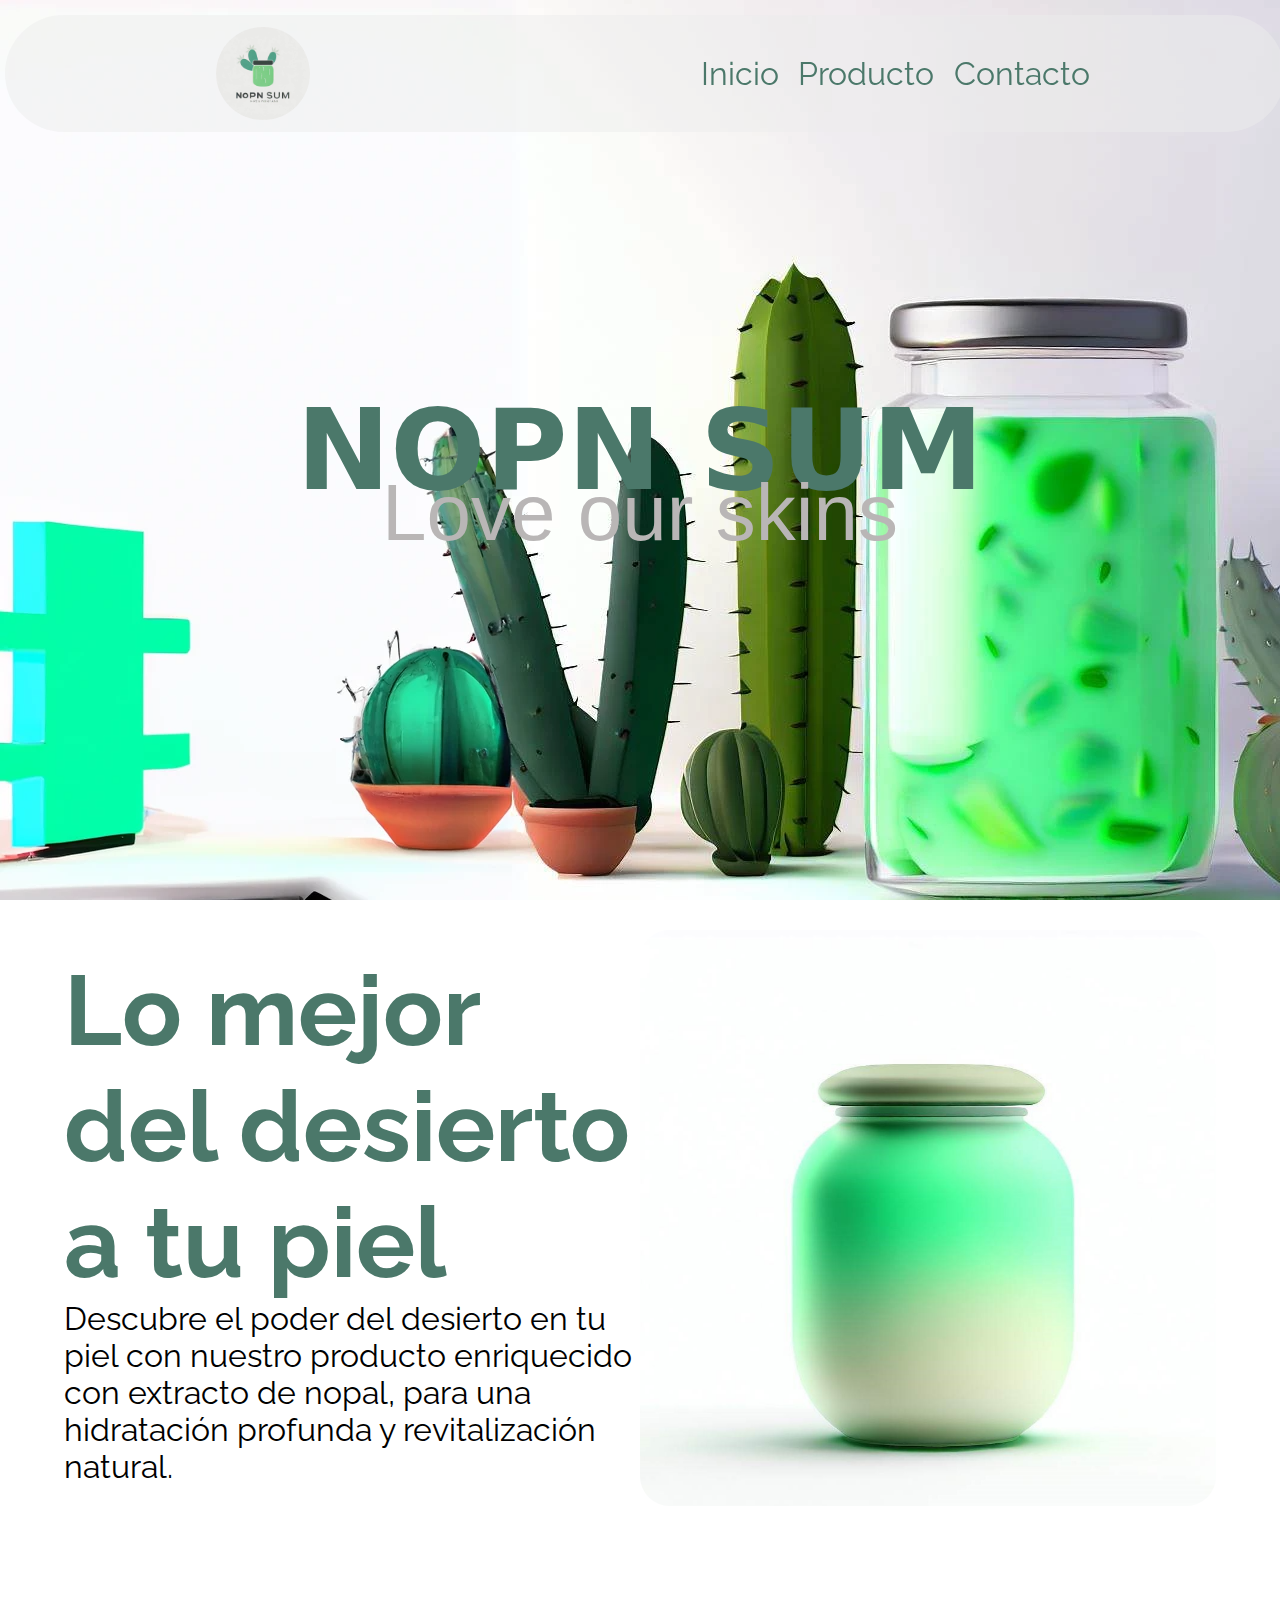
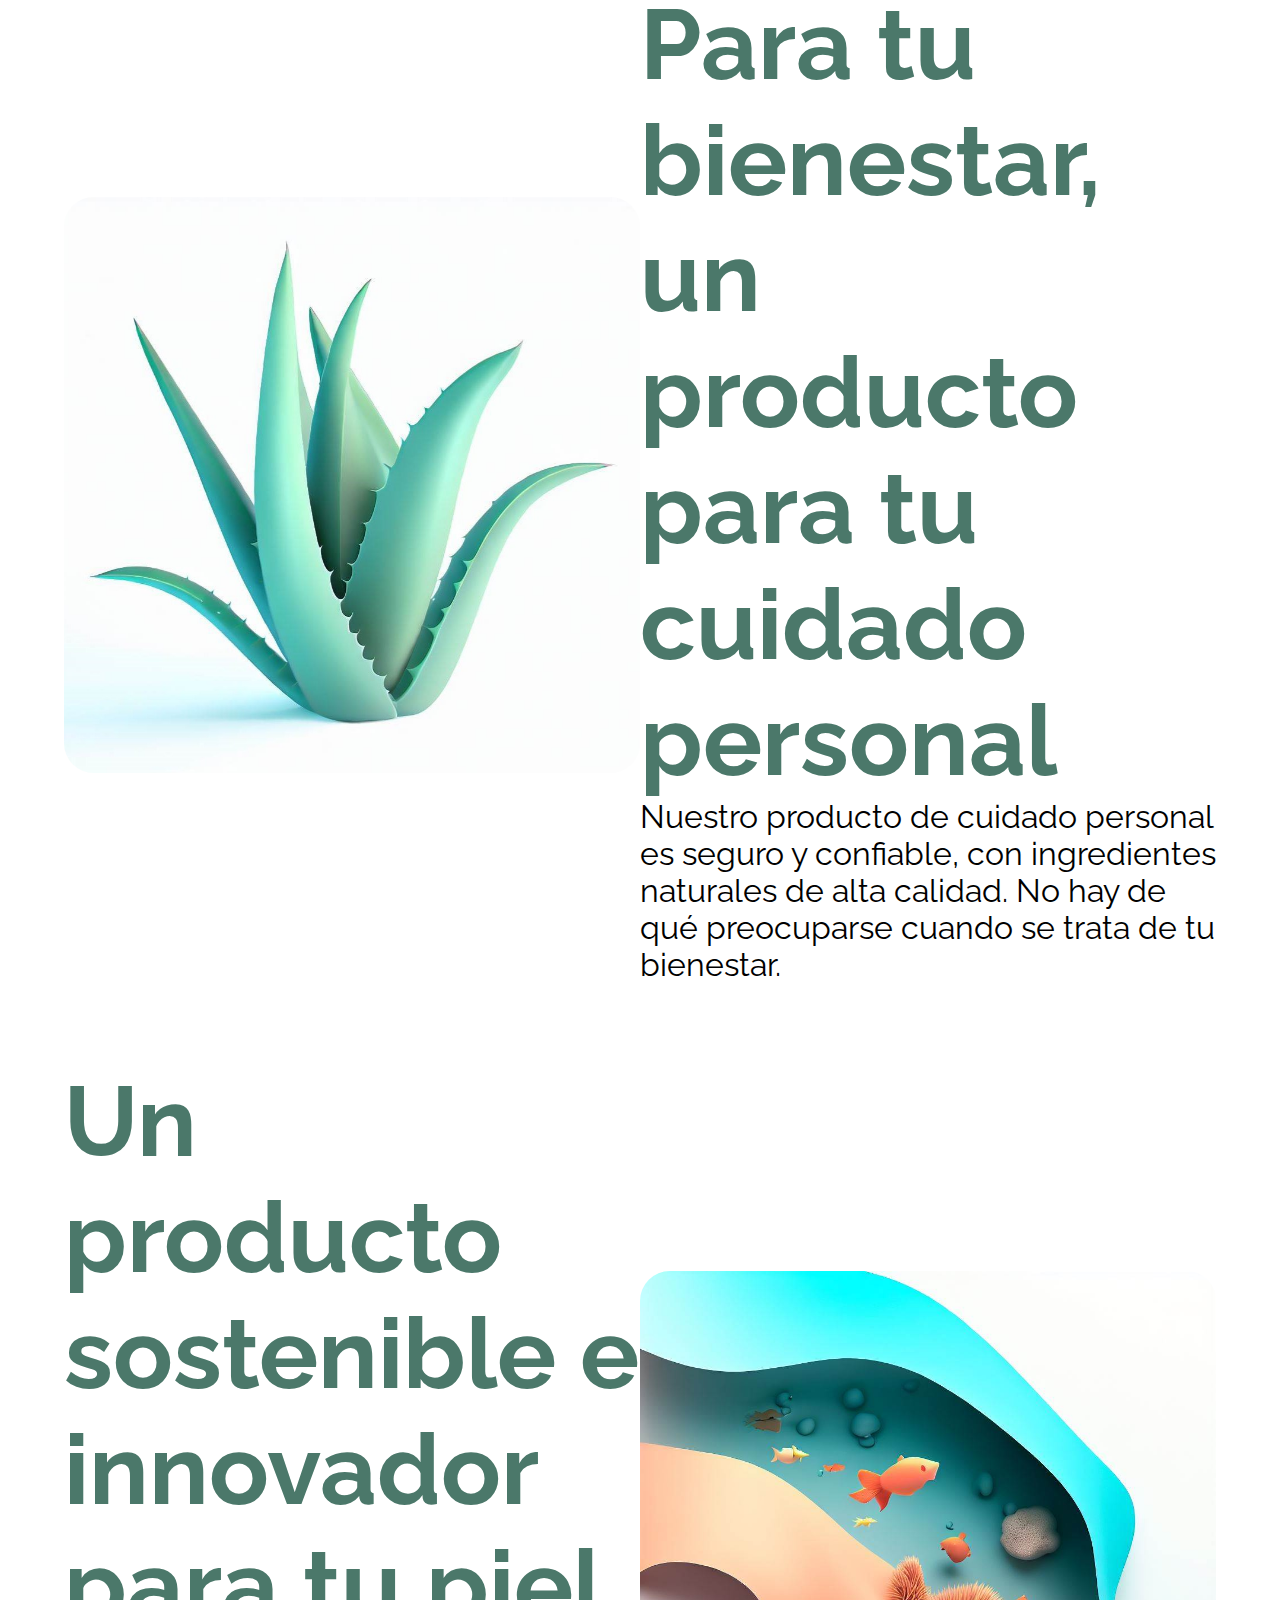
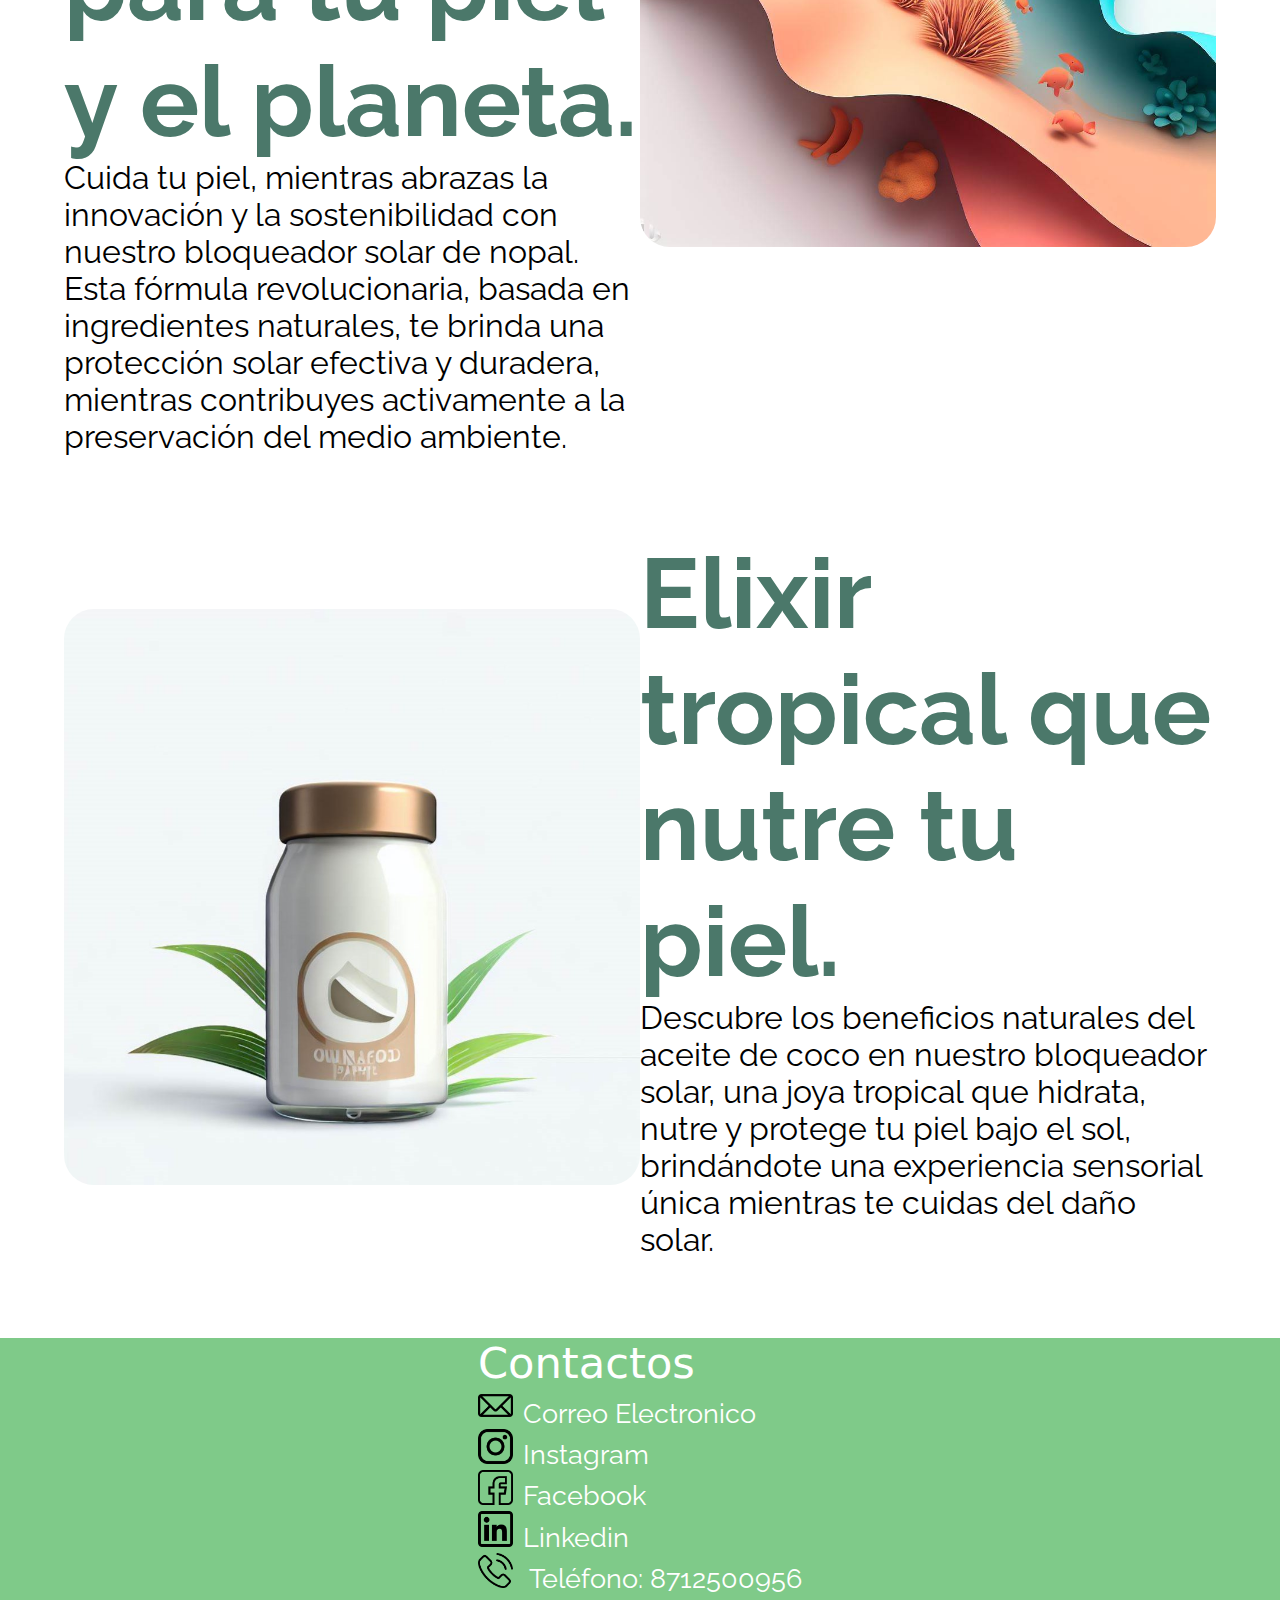
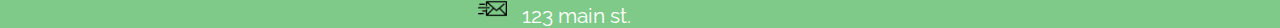
<file: index.html>
<!DOCTYPE html>
<html lang="en">

<head>
    <meta charset="UTF-8">
    <meta http-equiv="X-UA-Compatible" content="IE=edge">
    <meta name="viewport" content="width=device-width, initial-scale=1.0">
    <meta name="description"
        content="Nopn Sum es tu mejor opción de bloqueador solar con ingredientes 100% de origen natural">
    <title>Nop&Sum</title>
    <link rel="stylesheet" href="./css/styles.css">
    <link rel="shortcut icon" href="./img/Nopal_logo.jpeg" type="image/jpeg">
</head>

<body>
    <header class="header">
        <div class="head">
            <div class="logo">
                <a href="index.html"><img src="./img/Nopal_logo.jpeg" alt="Logotipo de la empresa Nop&Sum" width="40"
                        height="40"></a>
            </div>
            <button class="menu-icon" onclick="toggleMenu()">
                Menu
            </button>
            <nav class="Navbar">
                <a href="index.html">Inicio</a>
                <a href="Producto.html">Producto</a>
                <a href="Contactos.html">Contacto</a>
            </nav>
        </div>
        <h1 class="principalTitle">NOPN SUM</h1>
        <p class="slogan">Love our skins</p>
    </header>
    <main>
        <article aria-label="Información general del producto">
            <section class="infoSection">
                <div class="infoContainer">
                    <h2 class="titleSection">Lo mejor del desierto a tu piel</h2>
                    <p>
                        Descubre el poder del desierto en tu piel con nuestro producto enriquecido con extracto de
                        nopal, para una hidratación profunda y revitalización natural.
                    </p>
                </div>
                <img class="imgInfo" src="./img/Tarro_del_producto.jpeg"
                    alt="Un tarro de cristal con un contenido verde">
            </section>

            <section class="reverseContainer infoSection">
                <img class="imgInfo" src="./img/Aloe_vera_fluent_desing.jpeg" alt="Un aloe de vera">
                <div class="infoContainer">
                    <h2 class="titleSection">Para tu bienestar, un producto para tu cuidado personal</h2>
                    <p>
                        Nuestro producto de cuidado personal es seguro y confiable, con ingredientes naturales de alta
                        calidad. No hay de qué preocuparse cuando se trata de tu bienestar.
                    </p>
                </div>
            </section>
            <section class="infoSection">
                <div class="infoContainer">
                    <h2 class="titleSection">Un producto sostenible e innovador para tu piel y el planeta.</h2>
                    <p>
                        Cuida tu piel, mientras abrazas la innovación y la sostenibilidad con nuestro bloqueador solar
                        de nopal.
                        Esta fórmula revolucionaria, basada en
                        ingredientes naturales, te brinda una protección
                        solar efectiva y duradera, mientras contribuyes activamente a la preservación del medio
                        ambiente.
                    </p>
                </div>
                <img src="./img/Mar_Fluent_desing.jpeg" alt="" class="imgInfo">
            </section>
            <section class="reverseContainer infoSection">
                <img src="./img/Aceite_de_coco_fluent_desing.jpeg" alt="" class="imgInfo">
                <div class="infoContainer">
                    <h2 class="titleSection">Elixir tropical que nutre tu piel.</h2>
                    <p>
                        Descubre los beneficios naturales del aceite de coco en nuestro bloqueador
                        solar, una joya tropical que hidrata, nutre y protege tu piel bajo el sol,
                        brindándote una experiencia sensorial única mientras te cuidas del daño solar.

                    </p>
                </div>
            </section>
        </article>
        <!--<footer class="futi">
            <div class="redessociales">
                <a href="https://facebook.com"><img src="" alt="Logotipo de Facebook"></a>
                <a href="https://facebook.com"><img src="" alt="Logotipo de Instagram"></a>
                <a href="https://facebook.com"><img src="" alt="Logotipo de "></a>
            </div>
            <p>&copy; 2023 Todos los derechos reservados. Potato`Z</p>
         </footer>-->
    </main>
    <footer>
        <ul>
            <li class="listTitle">Contactos</li>
            <li class="Logotipo"><a href="mailto: cortezrodriguezpablo@gamil.com"><img src="./img/Logo/correo-electronico-vacio.png" alt="correo electronico">Correo Electronico</a></li>
            <li class="Logotipo"><a href="#iguwu"><img src="./img/Logo/logotipo-de-instagram.png" alt="Instagram">Instagram</a></li>
            <li class="Logotipo"><a href="#faceuwu"><img src="./img/Logo/facebook.png" alt="Facebook">Facebook</a></li>
            <li class="Logotipo"><a href="#linkeuwu"><img src="./img/Logo/linkedin.png" alt="linkedin">Linkedin</a></li>
            <li class="Logotipo"><a href="tel:+528712500956"><img src="./img/Logo/llamada-telefonica.png" alt="Llamada telefonica"> Teléfono: 8712500956</a></li>
            <li class="Logotipo Localizacion"><img src="./img/Logo/enviar-correo.png" alt="imagen de correo"> 123 main st.</li>
        </ul>
    </footer>

    <script src="./javascript/main.js"></script>
</body>

</html>
</file>
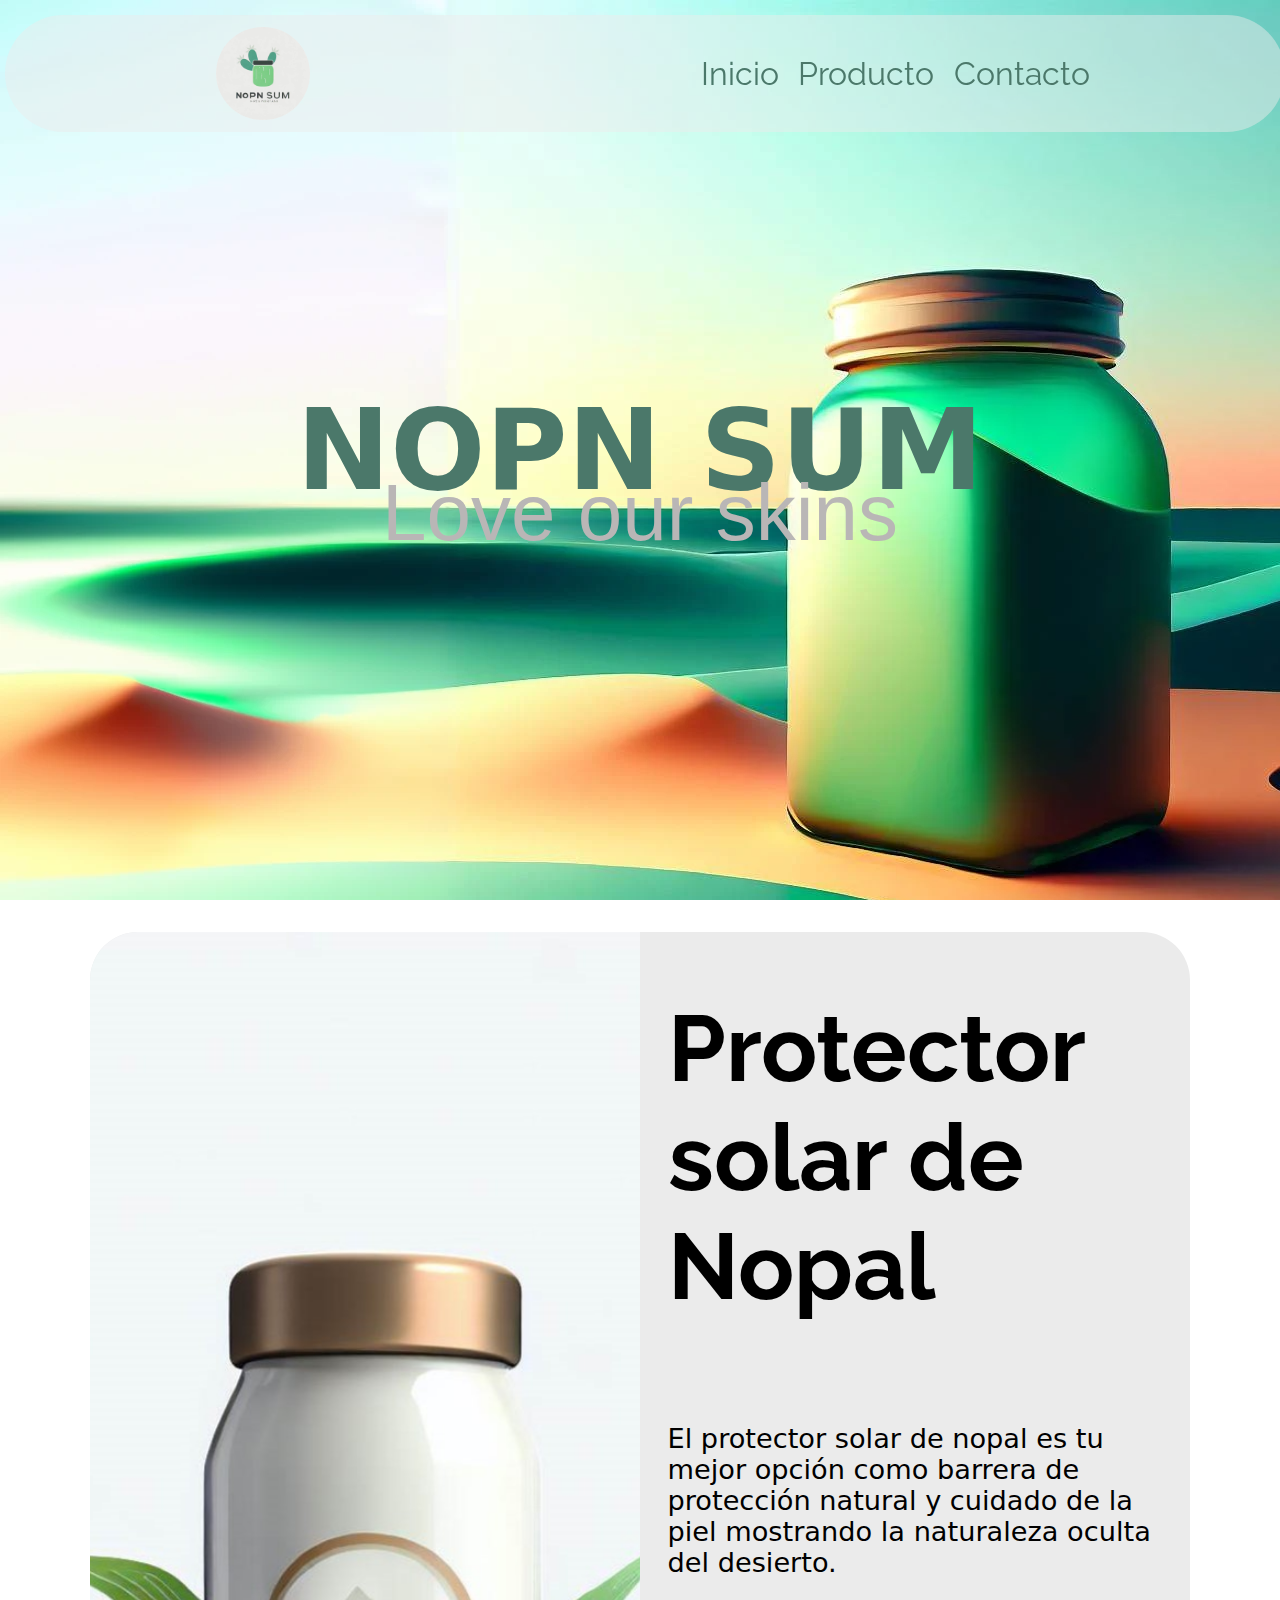
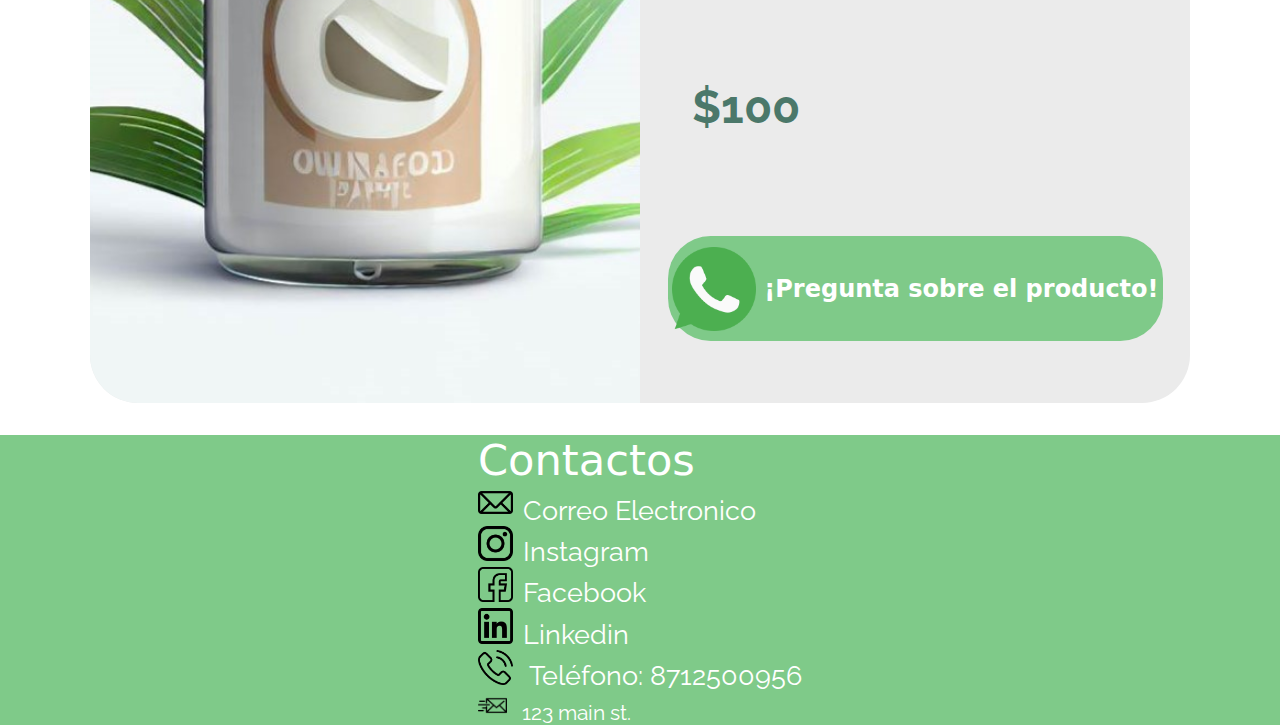
<file: Producto.html>
<!DOCTYPE html>
<html lang="en">

<head>
    <meta charset="UTF-8">
    <meta http-equiv="X-UA-Compatible" content="IE=edge">
    <meta name="viewport" content="width=device-width, initial-scale=1.0">
    <title>Productos</title>
    <link rel="stylesheet" href="./css/producto.css">
    <link rel="shortcut icon" href="./img/Nopal_logo.jpeg" type="image/jpeg">
</head>

<body>
    <header class="header">
        <div class="head">
            <div class="logo">
                <a href="index.html"><img src="./img/Nopal_logo.jpeg" alt="Logotipo de la empresa Nop&Sum" width="40"
                        height="40"></a>
            </div>
            <button class="menu-icon" onclick="toggleMenu()">
                Menu
            </button>
            <nav class="Navbar">
                <a href="index.html">Inicio</a>
                <a href="Producto.html">Producto</a>
                <a href="Contactos.html">Contacto</a>
            </nav>
        </div>
        <h1 class="principalTitle">NOPN SUM</h1>
        <p class="slogan">Love our skins</p>
    </header>
    <main>
        <article aria-label="Venta del producto">
            <section class="articleContainer">
                <img src="./img/Aceite_de_coco_fluent_desing.jpeg" alt="bloqueador solar a base de nopal" class="imgProduct">
                <div class="infoContainer">
                    <h2 class="articleName">Protector solar de Nopal</h2>
                    <p class="articleInfo">
                        El protector solar de nopal es tu mejor opción como barrera de protección natural y cuidado de
                        la piel mostrando la naturaleza oculta del desierto.
                    </p>
                    <p class="Price">$100</p>
                    <button class="contactanos" onclick="abrirWhatsapp()"><img src="./img/Logo/whatsapp.png" alt="logotipo de WhatsApp"><p>¡Pregunta sobre el producto!</p></button>
                </div>
            </section>
        </article>
    </main>
    <footer>
        <ul>
            <li class="listTitle">Contactos</li>
            <li class="Logotipo"><a href="mailto: cortezrodriguezpablo@gamil.com"><img src="./img/Logo/correo-electronico-vacio.png" alt="correo electronico">Correo Electronico</a></li>
            <li class="Logotipo"><a href="#iguwu"><img src="./img/Logo/logotipo-de-instagram.png" alt="Instagram">Instagram</a></li>
            <li class="Logotipo"><a href="#faceuwu"><img src="./img/Logo/facebook.png" alt="Facebook">Facebook</a></li>
            <li class="Logotipo"><a href="#linkeuwu"><img src="./img/Logo/linkedin.png" alt="linkedin">Linkedin</a></li>
            <li class="Logotipo"><a href="tel:+528712500956"><img src="./img/Logo/llamada-telefonica.png" alt="Llamada telefonica"> Teléfono: 8712500956</a></li>
            <li class="Logotipo Localizacion"><img src="./img/Logo/enviar-correo.png" alt="imagen de correo"> 123 main st.</li>
        </ul>
    </footer>
    <script src="./javascript/producto.js"></script>
</body>

</html>
</file>
<file: css/styles.css>
* {
  margin: 0;
  padding: 0;
}
@font-face {
  /*tipo de letra*/
  font-family: Raleway;
  src: url(../Fonts/Raleway-VariableFont_wght.ttf);
}
.head {
  display: flex;
  align-items: center;
  justify-content: space-around;
  background: #ebebeb79;
  border-radius: 10em 10em 10em 10em;
  width: 100%;
  height: 13vh;
  position:fixed;
  top: 15px;
  left: 5px;
  z-index: 3;
}
.header {
  background-image: url(../img/Fondo_de_pagina.png);
  background-repeat: no-repeat;
  object-fit: cover;
  width: 100%;
  height: 100vh;
  background-attachment: fixed;
}
/*Estilo de la barra de navegación*/
.Navbar {
  display: flex;
  align-items: center;
}
.Navbar a {
  display: block;
  padding: 0.3em;
  color: #4b786a;
  text-decoration: none;
  border-radius: 50px 50px 50px 50px;
  font-size: 2em;
  font-family: Raleway;
  transition: background-color 0.6s ease;
}
.Navbar a:hover {
  /*Los colores están en colores.txt*/
  background: #7fca89;
  color: #fff;
}
.menu-icon {
  display: none;
  padding: 0.3em;
  color: #4b786a;
  text-decoration: none;
  border-radius: 50px 50px 50px 50px;
  font-size: 2em;
  font-family: Raleway;
  transition: background-color 0.6s ease;
  padding: 0.2em;
  margin-right: 10px;
  border: none;
}
.menu-icon{
  background-color: #7fca89;
  color:#fff
}
.logo {
  margin-left: 2%;
  margin-right: 10px;
  height: 80%;
}
.logo a {
  height: 100%;
  text-decoration: none;
  text-transform: uppercase;
}
.logo > a > img {
  width: auto;
  height: 100%;
  border-radius: 50%;
}
/*Titulo y slogan*/
.principalTitle {
  font-family: system-ui, -apple-system, BlinkMacSystemFont, "Segoe UI", Roboto,
    Oxygen, Ubuntu, Cantarell, "Open Sans", "Helvetica Neue", sans-serif;
  font-size: 7em;
  position: absolute;
  width: 100%;
  top: 50%;
  transform: translateY(-50%);
  text-align: center;
  color: #4b786a;
}
.slogan {
  font-family: "Lucida Sans", "Lucida Sans Regular", "Lucida Grande",
    "Lucida Sans Unicode", Geneva, Verdana, sans-serif;
  font-size: 5em;
  position: absolute;
  width: 100%;
  top: 57%;
  transform: translateY(-50%);
  text-align: center;
  color: #b9b6b6;
}

/*Contenedores de informacion*/
.infoContainer {
  font-family: Raleway;
  max-width: 50%;
  padding: 0;
  margin: 0;
  color: #000;
  background-size: fixed;
  background-attachment: fixed;
}

article {
  margin-left: auto;
  margin-right: auto;
  margin-top: 30px;
  width: 90%;
}
.infoSection {
  margin-bottom: 80px;
  display: flex;
  flex-wrap: wrap;
  align-items: center;
}
.imgInfo {
  max-width: 50%;
  height: auto;
  border-radius: 30px;
}
.infoContainer p {
  font-size: 2em;
}
.titleSection {
  font-size: 6.2em;
  color: #4b786a;
}
/*Footer*/
.futi {
  font-family: Raleway;
}
footer {
  display: flex;
  justify-content: center;
  align-items: center;
  background-color: #7fca89;
  color: white;
  width: 100%;
}
.listTitle{
  font-family: system-ui, -apple-system, BlinkMacSystemFont, 'Segoe UI', Roboto, Oxygen, Ubuntu, Cantarell, 'Open Sans', 'Helvetica Neue', sans-serif;
  font-size: 2.7em;
  list-style: none;
}
.Logotipo>a>img{
  margin-right: 10px;
  height: 1.3em;
}
.Logotipo>a{
  color: #fff;
  font-size: 1.3em;
  text-align: center;
  text-decoration: none;
}
.Logotipo>img{
  margin-right: 10px;
  height: 1.4em;
}
.Logotipo{
  text-decoration: none;
  font-family: Raleway;
  font-size: 1.3em;
  list-style: none;
}

/*Adaptación de tamaño de pc mas pequeño*/
@media (max-width: 1099px) {
  .titleSection {
    text-align: center;
    font-size: 5.1em;
  }
  .infoContainer p {
    text-align: center;
    font-size: 1.7em;
  }
}
/*Adaptación a tableta*/
@media (max-width: 874px) {
  .infoSection {
    margin-left: 5%;
    margin-right: 5%;
    max-width: 90%;
    flex-direction: column;
  }
  .reverseContainer {
    display: flex;
    flex-direction: column-reverse;
  }
  .infoContainer {
    min-width: 90%;
    margin: 5% 5% 0% 5%;
  }
  .imgInfo {
    height: auto;
    max-width: 90%;
    margin: 3% 5% 5% 5%;
  }
}
/*Adapatacion de celular*/
@media (max-width: 520px) {
  .menu-icon {
    display: block;
  }
  .Navbar {
    position: absolute;
    top: 13.2vh;
    right: 0;
    border-radius: 50px;
    background: #ebebeb79;
    width: 100%;
    padding: 10px;
    display: none;
  }
  .Navbar a {
    display: block;
    padding: 0.5em;
    margin-left: 20px;
    margin-right: 20px;
    color: #4b786a;
    text-decoration: none;
    font-size: 1.5em;
    font-family: Raleway;
  }

  .Navbar a:hover {
    background: #7fca89;
    color: #fff;
  }
  .titleSection {
    text-align: center;
    font-size: 4em;
  }
  .infoContainer p {
    text-align: center;
    font-size: 1.2em;
  }
}
@media (max-width: 380px) {
  .slogan {
    font-size: 2.9em;
  }
  .principalTitle {
    font-size: 4.8em;
  }
  .titleSection {
    text-align: center;
    font-size: 3.2em;
  }
  .infoContainer p {
    text-align: center;
    font-size: 1em;
  }
  
}
</file>
<file: css/producto.css>
* {
  margin: 0;
  padding: 0;
}
@font-face {
  /*tipo de letra*/
  font-family: Raleway;
  src: url(../Fonts/Raleway-VariableFont_wght.ttf);
}
.head {
  display: flex;
  align-items: center;
  justify-content: space-around;
  background: #ebebeb79;
  border-radius: 10em 10em 10em 10em;
  width: 100%;
  height: 13vh;
  position: fixed;
  top: 15px;
  left: 5px;
  z-index: 3;
}
.header {
  background-image: url(../img/Fondo_de_playa.png);
  background-repeat: no-repeat;
  object-fit: cover;
  width: 100%;
  height: 100vh;
  background-attachment: fixed;
}
/*Estilo de la barra de navegación*/
.Navbar {
  display: flex;
  align-items: center;
}
.Navbar a {
  display: block;
  padding: 0.3em;
  color: #4b786a;
  text-decoration: none;
  border-radius: 50px 50px 50px 50px;
  font-size: 2em;
  font-family: Raleway;
  transition: background-color 0.6s ease;
}
.Navbar a:hover {
  /*Los colores están en colores.txt*/
  background: #7fca89;
  color: #fff;
}
.menu-icon {
  display: none;
  padding: 0.3em;
  color: #4b786a;
  text-decoration: none;
  border-radius: 50px 50px 50px 50px;
  font-size: 2em;
  font-family: Raleway;
  transition: background-color 0.6s ease;
  padding: 0.2em;
  margin-right: 10px;
  border: none;
}
.menu-icon {
  background-color: #7fca89;
  color: #fff;
}
.logo {
  margin-left: 2%;
  margin-right: 10px;
  height: 80%;
}
.logo a {
  height: 100%;
  text-decoration: none;
  text-transform: uppercase;
}
.logo > a > img {
  width: auto;
  height: 100%;
  border-radius: 50%;
}
/*Titulo y slogan*/
.principalTitle {
  font-family: system-ui, -apple-system, BlinkMacSystemFont, "Segoe UI", Roboto,
    Oxygen, Ubuntu, Cantarell, "Open Sans", "Helvetica Neue", sans-serif;
  font-size: 7em;
  position: absolute;
  width: 100%;
  top: 50%;
  transform: translateY(-50%);
  text-align: center;
  color: #4b786a;
}
.slogan {
  font-family: "Lucida Sans", "Lucida Sans Regular", "Lucida Grande",
    "Lucida Sans Unicode", Geneva, Verdana, sans-serif;
  font-size: 5em;
  position: absolute;
  width: 100%;
  top: 57%;
  transform: translateY(-50%);
  text-align: center;
  color: #b9b6b6;
}
/*Estilo de la pantalla de venta*/
article {
  width: 100%;
  margin: 0%;
  padding: 0%;
}
.articleContainer {
  width: 86%;
  margin: 2em 7% 2em 7%;
  display: flex;
  flex-direction: row;
  background-color: #ebebeb;
  border-radius: 3em;
}
.imgProduct {
  width: 50%;
  object-fit: cover;
  height: auto;
  border-radius: 3em 0em 0 3em;
}
.infoContainer{
  margin: 1% 2.5%;
  width: 45%;
  display: flex;
  flex-direction: column;
  justify-content: space-around;
}
.articleName{
  font-family: Raleway;
  font-size: 5.8em;
}
.articleInfo{
  font-family: system-ui, -apple-system, BlinkMacSystemFont, 'Segoe UI', Roboto, Oxygen, Ubuntu, Cantarell, 'Open Sans', 'Helvetica Neue', sans-serif;
  font-size: 1.7em;
}
.Price{
  margin-left: 5%;
  font-weight: 700;
  font-size: 2.9em;
  font-family: Raleway;
  color:#4b786a;
}
.contactanos{
  width: 100%;
  max-height: 10%;
  display: flex;
  flex-direction: row;
  justify-content: space-around;
  align-items: center;
  background-color: #7fca89;
  border-radius: 3.2em;
  border: none;
}
.contactanos:hover{
  background-color: #4b786a;
}
.contactanos>img{
  height: 80%;
  width: auto;
}
.contactanos>p{
  font-family: system-ui, -apple-system, BlinkMacSystemFont, 'Segoe UI', Roboto, Oxygen, Ubuntu, Cantarell, 'Open Sans', 'Helvetica Neue', sans-serif;
  font-size: 2.3em;
  font-weight: bold;
  color: #fff;
}
footer {
  display: flex;
  justify-content: center;
  align-items: center;
  background-color: #7fca89;
  color: white;
  width: 100%;
}
.listTitle{
  font-family: system-ui, -apple-system, BlinkMacSystemFont, 'Segoe UI', Roboto, Oxygen, Ubuntu, Cantarell, 'Open Sans', 'Helvetica Neue', sans-serif;
  font-size: 2.7em;
  list-style: none;
}
.Logotipo>a>img{
  margin-right: 10px;
  height: 1.3em;
}
.Logotipo>a{
  color: #fff;
  font-size: 1.3em;
  text-align: center;
  text-decoration: none;
}
.Logotipo>img{
  margin-right: 10px;
  height: 1.4em;
}
.Logotipo{
  text-decoration: none;
  font-family: Raleway;
  font-size: 1.3em;
  list-style: none;
}

/*adaptación de tamaño*/
@media (max-width: 1441px) {
    .contactanos>p{
      font-size: 1.8em;
    }
}
@media (max-width: 1235px) {
  .articleName{
    font-size: 5.3em;
  }
  .articleInfo{
    font-size: 1.5em;
  }
  .contactanos>p{
    font-size: 1.3em;
  }
  /*
  .titleSection {
    text-align: center;
    font-size: 5.1em;
  }
  .infoContainer p {
    text-align: center;
    font-size: 1.7em;
  }*/
}
@media (max-width: 1005px) {
  .articleName{
    font-size: 4.8em;
  }
  .articleInfo{
    font-size: 1.1em;
  }
  .contactanos>p{
    font-size: 1.2em;
  }
  
}
/*Adaptación a tableta*/
@media (max-width: 874px) {
  .articleContainer{
    flex-direction: column;
  }
  .imgProduct{
    width: 100%;
    border-radius: 3em 3em 0em 0em;
  }
  .infoContainer{
    width: 95%;
    padding-bottom: 2%;
  }
  .contactanos{
    width: 100%;
    max-height: 7%;
    height: 7vh;
  }
  .contactanos>img{
    height: 80%;
  }
  /*.infoSection {
    margin-left: 5%;
    margin-right: 5%;
    max-width: 90%;
    flex-direction: column;
  }
  .reverseContainer {
    display: flex;
    flex-direction: column-reverse;
  }
  .infoContainer {
    min-width: 90%;
    margin: 5% 5% 0% 5%;
  }
  .imgInfo {
    height: auto;
    max-width: 90%;
    margin: 3% 5% 5% 5%;
  }*/
}
/*Adaptación de celular*/
@media (max-width: 520px) {
  .menu-icon {
    display: block;
  }
  .Navbar {
    position: absolute;
    top: 13.2vh;
    right: 0;
    border-radius: 50px;
    background: #ebebeb79;
    width: 100%;
    padding: 10px;
    display: none;
  }
  .Navbar a {
    display: block;
    padding: 0.5em;
    margin-left: 20px;
    margin-right: 20px;
    color: #4b786a;
    text-decoration: none;
    font-size: 1.5em;
    font-family: Raleway;
  }
  .infoContainer{
    padding-bottom: 3vh;
  }
  .Navbar a:hover {
    background: #7fca89;
    color: #fff;
  } 
  .articleName{
    font-size: 4.2em;
  }
  .articleInfo{
    font-size: 0.9em;
  }
  .contactanos>p{
    font-size: 1.1em;
  }
  /*
  .titleSection {
    text-align: center;
    font-size: 4em;
  }
  .infoContainer p {
    text-align: center;
    font-size: 1.2em;
  } */
}
@media (max-width: 380px) {
  .slogan {
    font-size: 2.9em;
  }
  .principalTitle {
    font-size: 4.8em;
  }
  .infoContainer{
    padding-bottom: 4vh;
  }
  .titleSection {
    text-align: center;
    font-size: 3.2em;
  }
  .Price{
    font-size: 1.6em;
    margin: 5% 0% 5% 5%;
  }
  .articleName{
    font-size: 3.5em;
    margin-bottom: 5%;
  }
  .contactanos>p{
    font-size: 0.9em;
  }
}
</file>
